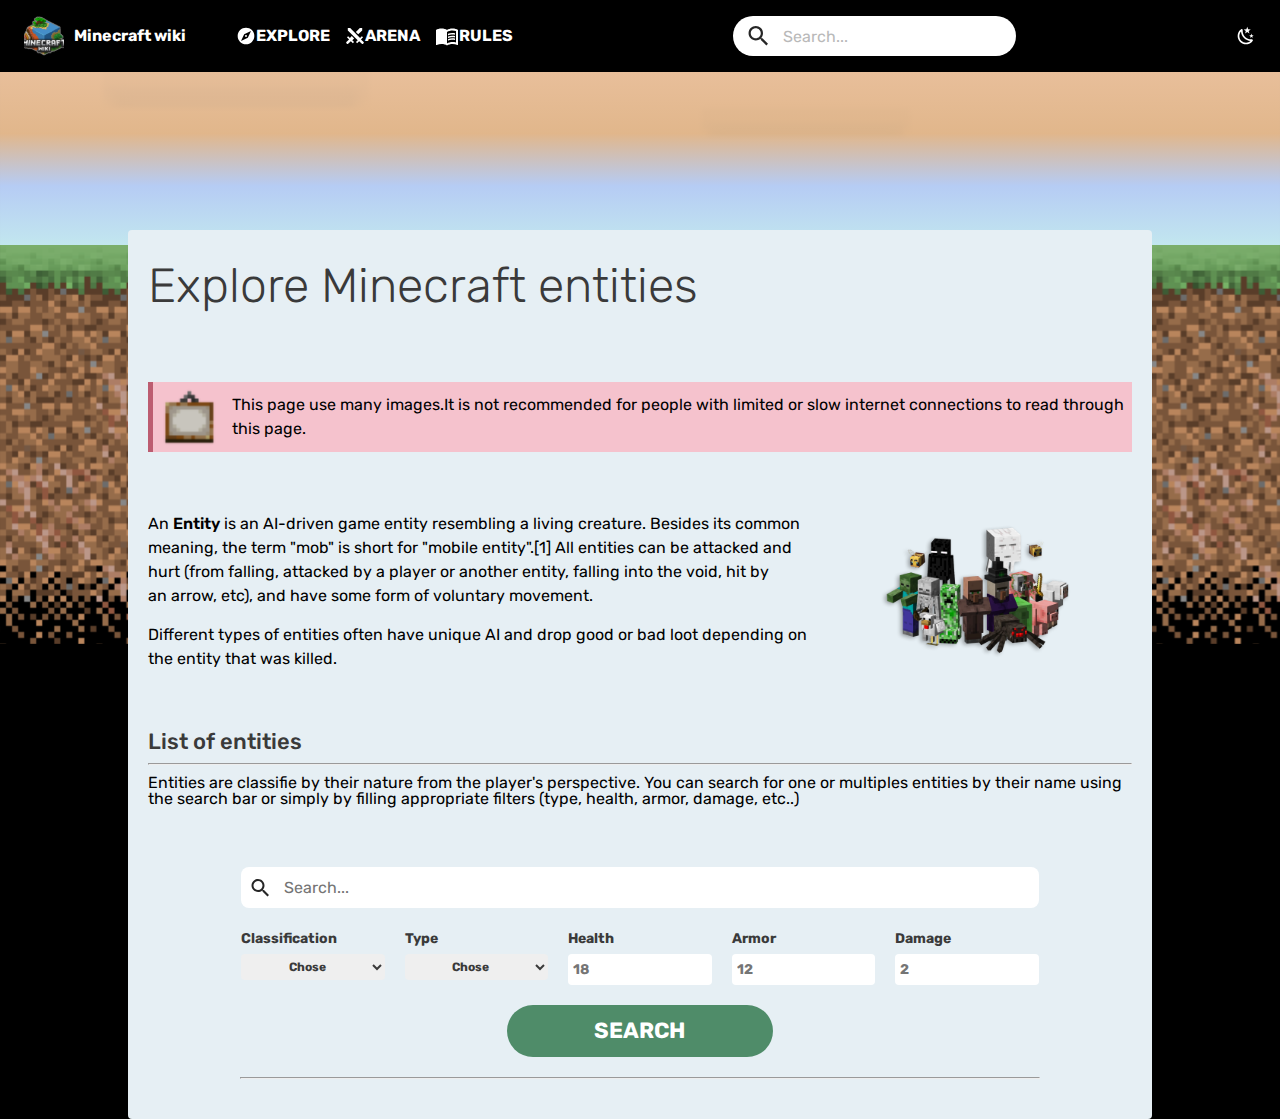
<file: index.html>
<!DOCTYPE html>
<html lang="FR-fr">
	<head>
		<meta charset="UTF-8" />
		<meta name="viewport" content="width=device-width, initial-scale=1.0" />
		<link rel="stylesheet" href="../style/normalize.css" />
		<link rel="stylesheet" href="../style/reset.css" />
		<link rel="stylesheet" href="../style/main.css" />
		<link rel="stylesheet" href="../style/rules.css" />
		<link rel="stylesheet" href="../style/renseignements.css" />

		<title>renseignement</title>
	</head>
	<body>
		<header>
			<nav>
				<div class="logo-nav-bar">
					<img
						class="logo-all"
						src="../assets/logo-mobile.svg"
						alt="logo-site-mincraft"
					/>
					<span class="title-logo"> Minecraft wiki </span>
					<div class="pages-nav">
						<ul>
							<li>
								<img src="/assets/compass.svg" alt="" /> <span>EXPLORE</span>
							</li>
							<li>
								<img src="/assets/sword-cross.svg" alt="" />
								<span>ARENA</span>
							</li>
							<li>
								<img src="/assets/book-open-variant.svg" alt="" />
								<span>RULES</span>
							</li>
						</ul>
					</div>
				</div>
				<div class="search-bar-nav">
					<img src="../assets/logo-search.svg" alt="logo-search-nav-bar" />
					<input
						type="text"
						name="text"
						id="input-text"
						placeholder="Search..."
					/>
				</div>
				<img
					id="menu-burger-mobile"
					class="menu-burger"
					src="../assets/logo-menu-burger.svg"
					alt="logo-menu-burger"
				/>
				<img
					class="logo-weather-night"
					src="../assets/weather-night.svg"
					alt="logo-menu-burger"
				/>
			</nav>
		</header>
		<main>
			<img class="bgd" src="../assets/background-cloud.svg" alt="" />
			<img
				class="bgd"
				class="bgd-dirt"
				src="../assets/background-dirt.svg"
				alt=""
			/>
			<img class="bgd-tab" src="../assets/background-cloud-tab.svg" alt="" />
			<img
				class="bgd-dirt-tab"
				src="../assets/background-dirt-tab.svg"
				alt=""
			/>
			<img class="bgd-pc" src="../assets/background-cloud-pc.svg" alt="" />
			<img class="bgd-dirt-pc" src="../assets/background-dirt-pc.svg" alt="" />
			<div class="box">
				<h1>Explore Minecraft entities</h1>
				<div class="tab-info">
					<img src="../assets/tableau.svg" alt="" />
					<p>
						<span>This page use many images.</span>It is not recommended for
						people with limited or slow internet connections to read through
						this page.
					</p>
				</div>
				<div class="sec-info-img-resp">
					<section class="sec-info">
						<p>
							An <span>Entity</span> is an AI-driven game entity resembling a
							living creature. Besides its common meaning, the term "mob" is
							short for "mobile entity".[1] All entities can be attacked and
							hurt (from falling, attacked by a player or another entity,
							falling into the void, hit by an arrow, etc), and have some form
							of voluntary movement.
						</p>
						<p>
							Different types of entities often have unique AI and drop good or
							bad loot depending on the entity that was killed.
						</p>
					</section>
					<img
						class="mobs-img"
						src="../assets/personnage-mincraft.svg"
						alt=""
					/>
				</div>
				<section class="sec-2">
					<h2>List of entities</h2>
					<hr />
					<span>
						Entities are classifie by their nature from the player's
						perspective. You can search for one or multiples entities by their
						name using the search bar or simply by filling appropriate filters
						(type, health, armor, damage, etc..)</span
					>
				</section>
				<section class="formulaire">
					<form action="for" class="form">
						<div class="search-bar">
							<img src="../assets/logo-search.svg" alt="logo-search-nav-bar" />
							<input
								type="text"
								name="text"
								class="input-tqt"
								id="input-text"
								placeholder="Search..."
							/>
						</div>
						<div class="class-type">
							<label class="label-select">
								Classification
								<select id="select" name="input">
									<option class="option" value="Chose">Chose</option>
									<option class="option" value="arthropod">arthropod</option>
									<option class="option" value="undead">undead</option>
									<option class="option" value="animal">animal</option>
									<option class="option" value="aquatic">aquatic</option>
									<option class="option" value="monster">monster</option>
								</select>
							</label>
							<label class="label-select">
								Type
								<select id="select5" name="input">
									<option value="Chose">Chose</option>
									<option value="passive">passive</option>
									<option value="neutral">neutral</option>
									<option value="hostile">hostile</option>
								</select>
							</label>
							<label class="label-select">
								Health
								<input
									class="inputform"
									type="number"
									name="nombre"
									id="numberheal"
									placeholder="18"
								/>
							</label>
							<label class="label-select">
								Armor
								<input
									class="inputform"
									type="number"
									name="nombre"
									id="numbrearmor"
									placeholder="12"
								/>
							</label>
							<label class="label-select">
								Damage
								<input
									class="inputform"
									type="number"
									name="nombre"
									id="numberdamage"
									placeholder="2"
								/>
							</label>
						</div>
					</form>
					<button id="search" class="search">SEARCH</button>
					<hr />
					<div class="grid-card"></div>
				</section>
			</div>
		</main>
		<script src="../javascript/index.js"></script>
		<script src="../javascript/renseignements.js"></script>
	</body>
</html>
</file>
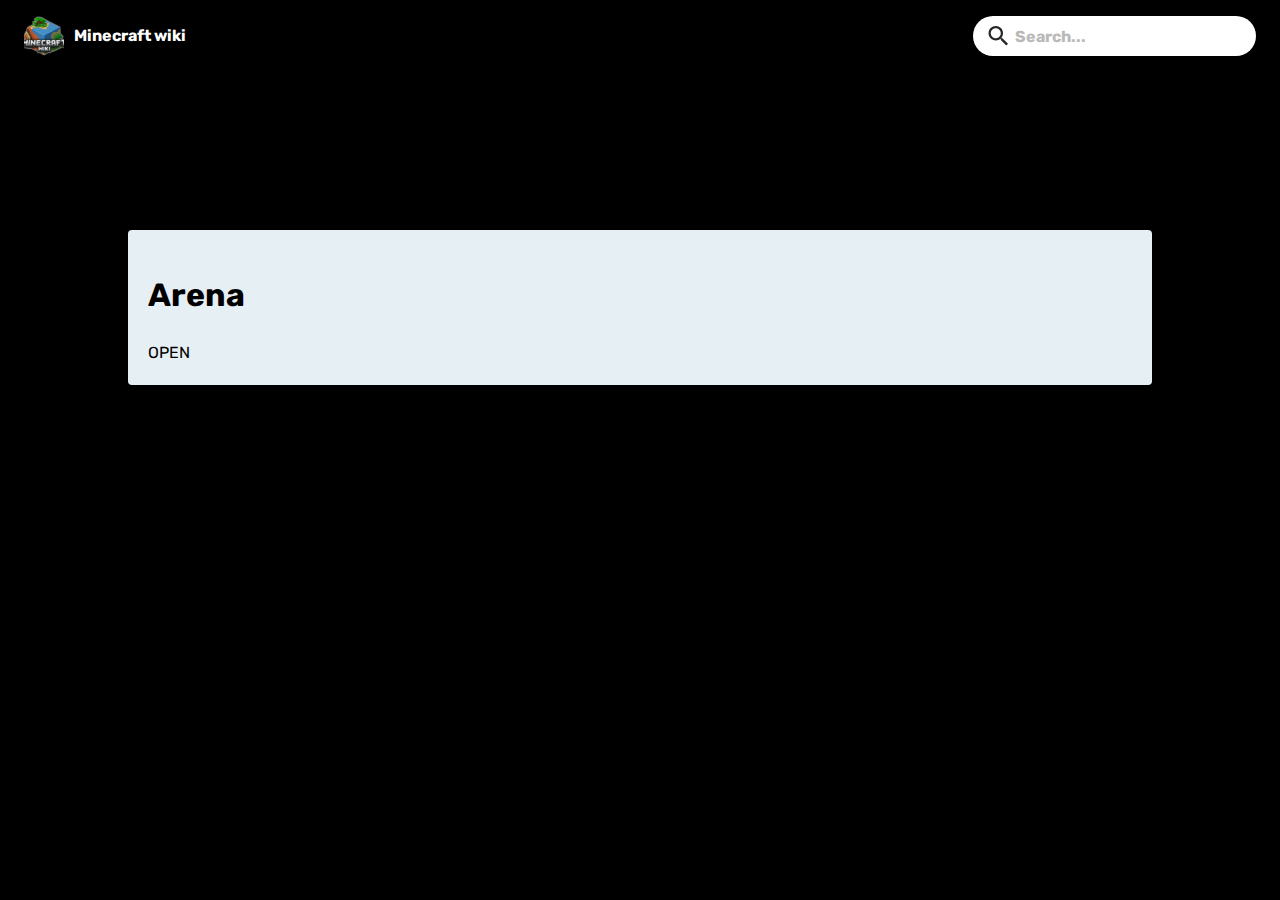
<file: html/arena.html>
<!DOCTYPE html>
<html lang="en">
	<head>
		<meta charset="UTF-8" />
		<meta name="viewport" content="width=device-width, initial-scale=1.0" />
		<link rel="stylesheet" href="../style/normalize.css" />
		<link rel="stylesheet" href="../style/reset.css" />
		<link rel="stylesheet" href="../style/main.css" />
		<link rel="stylesheet" href="../style/arena.css" />
		<title>Projet mincraft | EDEN SCHOOL</title>
	</head>
	<body>
		<header>
			<nav>
				<div class="logo-nav-bar">
					<img
						class="logo-all"
						src="../assets/logo-mobile.svg"
						alt="logo-site-mincraft"
					/>
					<span class="title-logo"> Minecraft wiki </span>
				</div>
				<div class="search-bar-nav">
					<img src="../assets/logo-search.svg" alt="logo-search-nav-bar" />
					<input
						type="text"
						name="text"
						id="input-text"
						placeholder="Search..."
					/>
				</div>
				<img
					id="menu-burger-mobile"
					class="menu-burger"
					src="../assets/logo-menu-burger.svg"
					alt="logo-menu-burger"
				/>
			</nav>
		</header>
		<main>
			<img class="bgd" src="../assets/background-cloud.svg" alt="" />
			<img class="bgd" src="../assets/background-dirt.svg" alt="" />
			<div class="box">
				<div class="statue-name">
					<h1>Arena</h1>
					<div class="statue-arena">
						<span class="statue-text">OPEN</span>
					</div>
				</div>
			</div>
		</main>
		<script src="../javascript/index.js"></script>
	</body>
</html>
</file>
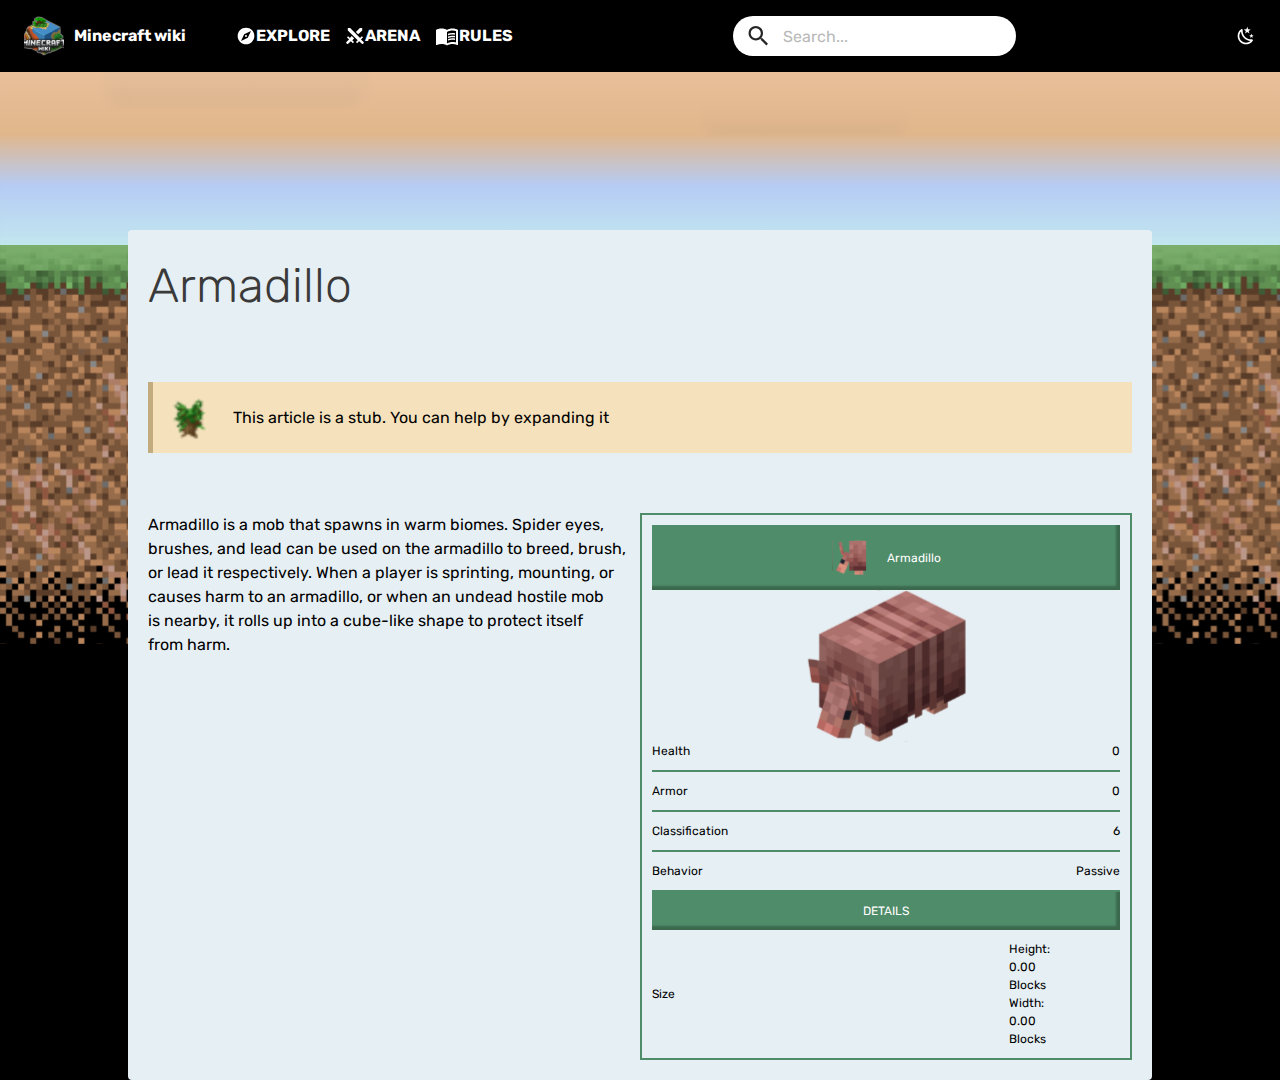
<file: html/pageanimals.html>
<!DOCTYPE html>
<html lang="FR-fr">
	<head>
		<meta charset="UTF-8" />
		<meta name="viewport" content="width=device-width, initial-scale=1.0" />
		<link rel="stylesheet" href="../style/normalize.css" />
		<link rel="stylesheet" href="../style/reset.css" />
		<link rel="stylesheet" href="../style/main.css" />
		<link rel="stylesheet" href="../style/rules.css" />
		<link rel="stylesheet" href="../style/renseignements.css" />
		<link rel="stylesheet" href="../style/pageanimals.css" />

		<title>renseignement</title>
	</head>
	<body>
		<header>
			<nav>
				<div class="logo-nav-bar">
					<img
						class="logo-all"
						src="../assets/logo-mobile.svg"
						alt="logo-site-mincraft"
					/>
					<span class="title-logo"> Minecraft wiki </span>
					<div class="pages-nav">
						<ul>
							<li>
								<img src="/assets/compass.svg" alt="" /> <span>EXPLORE</span>
							</li>
							<li>
								<img src="/assets/sword-cross.svg" alt="" />
								<span>ARENA</span>
							</li>
							<li>
								<img src="/assets/book-open-variant.svg" alt="" />
								<span>RULES</span>
							</li>
						</ul>
					</div>
				</div>
				<div class="search-bar-nav">
					<img src="../assets/logo-search.svg" alt="logo-search-nav-bar" />
					<input
						type="text"
						name="text"
						id="input-text"
						placeholder="Search..."
					/>
				</div>
				<img
					id="menu-burger-mobile"
					class="menu-burger"
					src="../assets/logo-menu-burger.svg"
					alt="logo-menu-burger"
				/>
				<img
					class="logo-weather-night"
					src="../assets/weather-night.svg"
					alt="logo-menu-burger"
				/>
			</nav>
		</header>
		<main>
			<img class="bgd" src="../assets/background-cloud.svg" alt="" />
			<img
				class="bgd"
				class="bgd-dirt"
				src="../assets/background-dirt.svg"
				alt=""
			/>
			<img class="bgd-tab" src="../assets/background-cloud-tab.svg" alt="" />
			<img
				class="bgd-dirt-tab"
				src="../assets/background-dirt-tab.svg"
				alt=""
			/>
			<img class="bgd-pc" src="../assets/background-cloud-pc.svg" alt="" />
			<img class="bgd-dirt-pc" src="../assets/background-dirt-pc.svg" alt="" />
			<div class="box">
				<h1 id="nameMob">Armadillo</h1>
				<div class="tab-info-yellow">
					<img src="../assets/stub-image (1).svg" alt="" />
					<p>
						<span>This article is a stub.</span> You can help by expanding it
					</p>
				</div>
				<div class="respMobSpecs">
					<p id="mobDescription">
						Armadillo is a mob that spawns in warm biomes. Spider eyes, brushes,
						and lead can be used on the armadillo to breed, brush, or lead it
						respectively. When a player is sprinting, mounting, or causes harm
						to an armadillo, or when an undead hostile mob is nearby, it rolls
						up into a cube-like shape to protect itself from harm.
					</p>
					<section class="mobSpecs">
						<div class="mobSpecsHeader">
							<img
								id="iconMob"
								src="../assets/Rectangle 14.svg"
								alt="mob icon"
							/>
							<span id="mob name">Armadillo</span>
						</div>
						<div class="mobSpecsMain">
							<img id="mobImg" src="../assets/mobImg.svg" alt="" />
							<div class="mobSpecsValues">
								<div>
									<span>Health</span>
									<div>
										<span>0</span>
									</div>
								</div>
								<hr />
								<div>
									<span>Armor</span>
									<div>
										<span>0</span>
									</div>
								</div>
								<hr />
								<div>
									<span>Classification</span>
									<div>
										<span>6</span>
									</div>
								</div>
								<hr />
								<div>
									<span>Behavior</span>
									<div>
										<span>Passive</span>
									</div>
								</div>
								<hr />
							</div>
						</div>
						<div class="mobSpecsFooter">
							<button>DETAILS</button>
							<div class="mobSpecsFooterDetails">
								<span>Size</span>
								<div>
									<p>Height: <span>0.00</span> Blocks</p>
									<p>Width: <span>0.00</span> Blocks</p>
								</div>
							</div>
						</div>
					</section>
				</div>
			</div>
		</main>
		<script src="../javascript/index.js"></script>
		<script src="../javascript/renseignements.js"></script>
	</body>
</html>
</file>
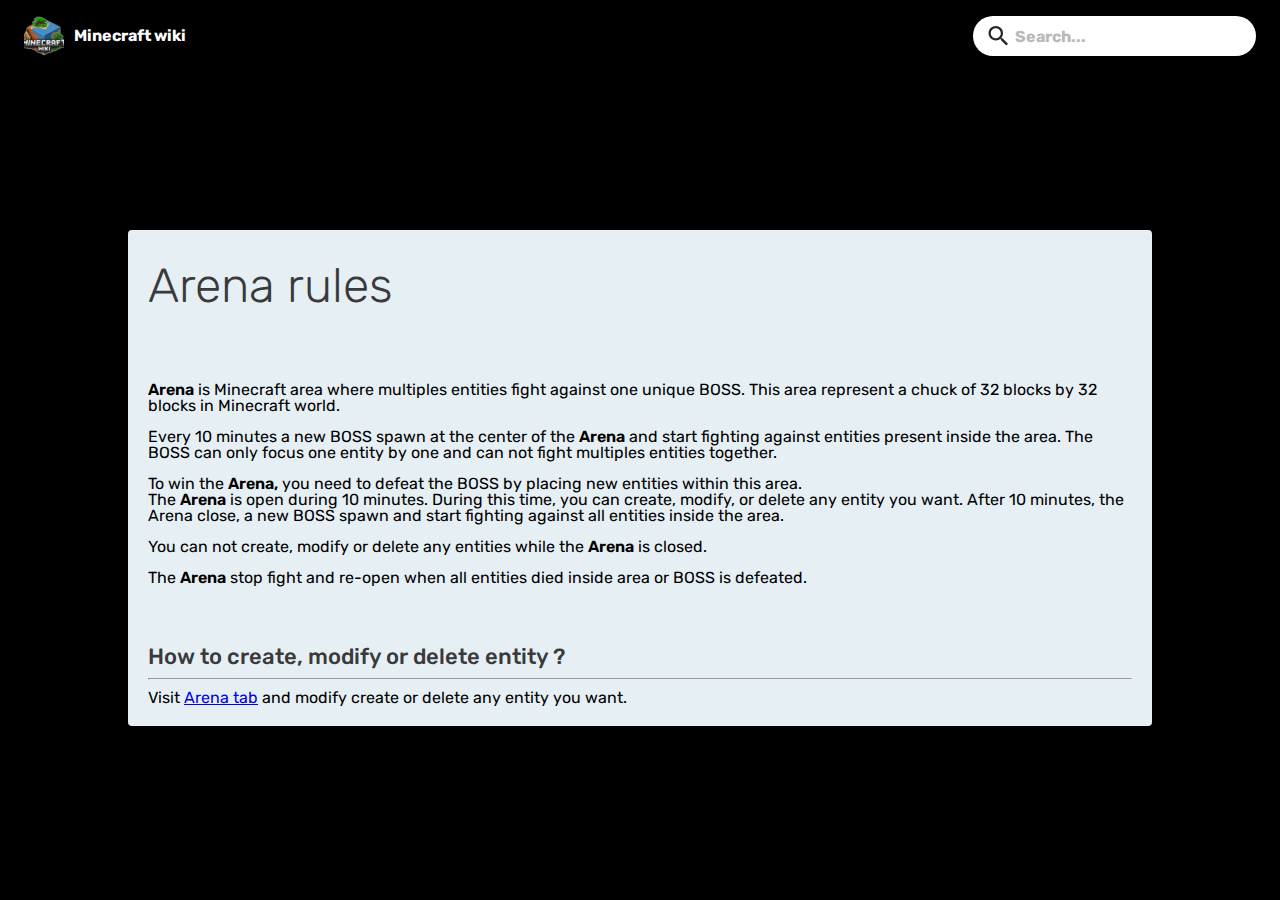
<file: html/rules.html>
<!DOCTYPE html>
<html lang="FR-fr">
	<head>
		<meta charset="UTF-8" />
		<meta name="viewport" content="width=device-width, initial-scale=1.0" />
		<link rel="stylesheet" href="../style/normalize.css" />
		<link rel="stylesheet" href="../style/reset.css" />
		<link rel="stylesheet" href="../style/main.css" />
		<link rel="stylesheet" href="../style/rules.css" />
		<title>rules</title>
	</head>
	<body>
		<header>
			<nav>
				<div class="logo-nav-bar">
					<img
						class="logo-all"
						src="../assets/logo-mobile.svg"
						alt="logo-site-mincraft"
					/>
					<span class="title-logo"> Minecraft wiki </span>
				</div>
				<div class="search-bar-nav">
					<img src="../assets/logo-search.svg" alt="logo-search-nav-bar" />
					<input
						type="text"
						name="text"
						id="input-text"
						placeholder="Search..."
					/>
				</div>
				<img
					id="menu-burger-mobile"
					class="menu-burger"
					src="../assets/logo-menu-burger.svg"
					alt="logo-menu-burger"
				/>
			</nav>
		</header>
		<main>
			<img class="bgd" src="../assets/background-cloud.svg" alt="" />
			<img
				class="bgd"
				class="bgd-dirt"
				src="../assets/background-dirt.svg"
				alt=""
			/>
			<div class="box">
				<h1>Arena rules</h1>
				<section class="sec-1">
					<div>
						<span>Arena</span> is Minecraft area where multiples entities fight
						against one unique BOSS. This area represent a chuck of 32 blocks by
						32 blocks in Minecraft world.
					</div>
					<div>
						Every 10 minutes a new BOSS spawn at the center of the
						<span>Arena</span> and start fighting against entities present
						inside the area. The BOSS can only focus one entity by one and can
						not fight multiples entities together.
					</div>
					<div>
						To win the <span>Arena,</span> you need to defeat the BOSS by
						placing new entities within this area. <br />
						The <span>Arena</span> is open during 10 minutes. During this time,
						you can create, modify, or delete any entity you want. After 10
						minutes, the Arena close, a new BOSS spawn and start fighting
						against all entities inside the area.
					</div>
					<div>
						You can not create, modify or delete any entities while the
						<span>Arena</span> is closed.
					</div>
					<div>
						The <span>Arena</span> stop fight and re-open when all entities died
						inside area or BOSS is defeated.
					</div>
				</section>
				<section class="sec-2">
					<h2>How to create, modify or delete entity ?</h2>
					<hr />
					<span
						>Visit <a href="../arena.html">Arena tab</a> and modify create or
						delete any entity you want.</span
					>
				</section>
			</div>
		</main>
		<script src="../javascript/index.js"></script>
	</body>
</html>
</file>
<file: style/main.css>
@import url("https://fonts.googleapis.com/css2?family=Antonio:wght@100..700&family=Atkinson+Hyperlegible:ital,wght@0,400;0,700;1,400;1,700&family=Barlow:ital,wght@0,100;0,200;0,300;0,400;0,500;0,600;0,700;0,800;0,900;1,100;1,200;1,300;1,400;1,500;1,600;1,700;1,800;1,900&family=Bayon&family=Chango&family=DM+Serif+Display:ital@0;1&family=Fira+Code:wght@300..700&family=Fraunces:ital,opsz,wght@0,9..144,100..900;1,9..144,100..900&family=Geologica:wght@100..900&family=Inconsolata:wght@200..900&family=Inter:ital,opsz,wght@0,14..32,100..900;1,14..32,100..900&family=JetBrains+Mono:ital,wght@0,100..800;1,100..800&family=Jua&family=Karla:ital,wght@0,200..800;1,200..800&family=Kavivanar&family=League+Spartan:wght@100..900&family=Martian+Mono:wght@100..800&family=Noto+Sans:ital,wght@0,100..900;1,100..900&family=Nunito:ital,wght@0,200..1000;1,200..1000&family=Outfit:wght@100..900&family=Pixelify+Sans:wght@400..700&family=Playfair+Display:ital,wght@0,400..900;1,400..900&family=Poppins:ital,wght@0,100;0,200;0,300;0,400;0,500;0,600;0,700;0,800;0,900;1,100;1,200;1,300;1,400;1,500;1,600;1,700;1,800;1,900&family=Public+Sans:ital,wght@0,100..900;1,100..900&family=Red+Hat+Text:ital,wght@0,300..700;1,300..700&family=Roboto:ital,wght@0,100;0,300;0,400;0,500;0,700;0,900;1,100;1,300;1,400;1,500;1,700;1,900&family=Rubik:ital,wght@0,300..900;1,300..900&family=Space+Grotesk:wght@300..700&family=Space+Mono:ital,wght@0,400;0,700;1,400;1,700&display=swap");

body {
  position: relative;
  background: center/cover url(../assets/background-image-nav.svg);
  font-family: "Rubik", sans-serif;
  height: 100vh;
}

.bgd {
  width: 100%;
}

.activeburger {
  overflow: hidden;
}

.menuburger {
  position: relative;
  height: 100%;
  position: absolute;
  top: 0;
  bottom: 0;
  left: 0;
  right: 0;
  display: flex;
  justify-content: center;
  align-items: center;
  z-index: 10;
  background-color: #3a3a3af2;
  opacity: 95%;
}

.close-menu {
  position: absolute;
  top: 9px;
  right: 10px;
}

.mid-element {
  display: flex;
  flex-direction: column;
  align-items: start;
  gap: 15px;
  justify-content: space-between;
}

.menu-burger-item {
  display: flex;
  align-items: center;
  gap: 20px;
}

.menu-burger-item img {
  width: 20%;
}

.text-burger {
  font-weight: 600;
  font-size: 28px;
  line-height: 100%;
  letter-spacing: 0%;
  text-align: center;
  vertical-align: middle;
  color: white;
  text-decoration: none;
}

nav {
  padding: 16px 24px;
  display: flex;
  flex-direction: row;
  justify-content: space-between;
}

.logo-all {
  cursor: pointer;
}

.background-nav-bar {
  width: 100%;
  height: 100%;
}

.box {
  display: flex;
  flex-direction: column;
  gap: 20px;
  position: absolute;
  background-color: #e6eff4;
  top: 230px;
  width: 80%;
  border-radius: 4px;
  padding: 20px;
}

.logo-nav-bar {
  display: flex;
  align-items: center;
  color: white;
  font-family: Rubik;
  font-weight: 700;
  font-size: 16px;
  line-height: 100%;
  letter-spacing: 0%;
  gap: 10px;
}

.search-bar-nav {
  width: 35%;
  display: flex;
  align-items: center;
  background-color: white;
  border-radius: 999px;
  padding: 5px;
  gap: 5px;
  justify-content: center;
}
.search-bar-nav img {
  width: 20px;
  height: 20px;
}

.search-bar-nav input {
  width: 70%;
  border: none;
  outline: none;
  font-weight: 700;
  opacity: 0.5;
  font-size: 16px;
  line-height: 100%;
  letter-spacing: 0%;

  text-align: start;
  vertical-align: middle;
  color: black;
}

.search-bar-nav input:focus {
  outline: none;
  opacity: 1;
}

.pages-nav ul {
  display: none;
}

.logo-weather-night {
  display: none;
}

.bgd-tab {
  display: none;
}

.bgd-dirt-tab {
  display: none;
}

.bgd-pc {
  display: none;
}

.bgd-dirt-pc {
  display: none;
}

@media screen and (min-width: 700px) {
  .pages-nav ul {
    display: flex;
    gap: 15px;
  }

  .pages-nav ul li {
    display: flex;
    justify-content: center;
    align-items: center;
    font-size: 16px;
  }

  .pages-nav ul li img {
    width: 30%;
  }

  .pages-nav {
    display: flex;
    color: white;
  }

  .search-bar-nav input {
    width: 50%;
  }

  .menu-burger {
    display: none;
  }

  .logo-weather-night {
    display: block;
  }

  .search-bar-nav {
    width: 23%;
    justify-content: start;
    padding-left: 15px;
  }

  .bgd {
    display: none;
  }

  .bgd-tab {
    display: block;
    width: 100%;
  }

  .bgd-dirt-tab {
    display: block;
    width: 100%;
  }

  .sec-info-img-resp {
    display: flex;
  }
}

@media screen and (min-width: 1440px) {
  .bgd-tab {
    display: none;
  }

  .bgd-dirt-tab {
    display: none;
  }
  .bgd-pc {
    display: block;
    width: 100%;
  }

  .bgd-dirt-pc {
    display: block;
    width: 100%;
  }

  .box {
    position: relative;
    top: -200px;
  }

  main {
    position: absolute;
  }
}
</file>
<file: style/rules.css>
main {
	display: flex;
	flex-direction: column;
	justify-content: center;
	align-items: center;
}

.bgd-dirt {
	position: relative;
}

.box {
	display: flex;
	flex-direction: column;
	gap: 60px;
}

.box h1 {
	font-weight: 300;
	font-size: 48px;
	color: #3a3a3a;
	margin: 0;
}

.box .sec-1 {
	display: flex;
	flex-direction: column;
	gap: 15px;
}

.box .sec-1 div {
	font-weight: 400;
	font-weight: 16px;
	line-height: 100%;
	letter-spacing: 0%;
}

.box .sec-1 div span {
	font-weight: 600;
}

.sec-2 {
	display: flex;
	flex-direction: column;
	gap: 10px;
}

.sec-2 h2 {
	font-weight: 500;
	font-size: 22px;
	color: #3a3a3a;
	line-height: 100%;
	letter-spacing: 0%;
}

.sec-2 span {
	font-weight: 400;
	font-weight: 16px;
	line-height: 100%;
	letter-spacing: 0%;
}
</file>
<file: style/renseignements.css>
.tab-info {
	display: flex;
	align-items: center;
	gap: 15px;
	background-color: #f5c2cd;
	border-left: solid 5px #bc5c70;
	padding: 5px;
}

.tab-info-yellow {
	display: flex;
	align-items: center;
	gap: 15px;
	background-color: #f5e2bc;
	border-left: solid 5px #c2ac7f;
	padding: 5px;
}

.sec-info {
	display: flex;
	flex-direction: column;
	gap: 15px;
}

.sec-info p span {
	font-weight: 600;
}
h1 {
	line-height: 10°+09856230%;
}

.class-type {
	display: grid;
	grid-template-columns: repeat(2, 1fr);
	grid-gap: 20px;
}

.form {
	display: flex;
	flex-direction: column;
	gap: 20px;
	align-items: center;
	margin-left: auto;
	margin-right: auto;
}

.inputform {
	width: 100%;
}

.search-bar {
	width: 100%;
	display: flex;
	align-items: center;
	background-color: white;
	border-radius: 8px;
	justify-content: space-between;
	padding: 10px;
	gap: 5px;
}

#input-text {
	width: 100%;
	height: 100%;
	border: none;
	outline: none;
	background-color: white;
	border-radius: 10px;
	padding-left: 10px;
	font-size: 16px;
	font-weight: 400;
	line-height: 100%;
	letter-spacing: 0%;
	color: #dbdbdb;
}

.inputform {
	border: none;
	padding: 5px;
	border-radius: 4px;
}

.inputform:focus {
	outline: none;
}

#input-text:focus {
	outline: none;
	color: black;
	opacity: 1;
}

.label-select {
	display: flex;
	flex-direction: column;
	gap: 5px;
	color: #3a3a3a;
	font-size: 14px;
	line-height: auto;
	font-weight: bold;
}

#select {
	border-radius: 4px;
	border: none;
	color: #3a3a3a;
	font-weight: 700;
	font-size: 12px;
	line-height: 100%;
	letter-spacing: 0%;
	text-align: center;
	vertical-align: middle;
	padding: 5px;
}

#select5 {
	border-radius: 4px;
	border: none;
	color: #3a3a3a;
	font-weight: 700;
	font-size: 12px;
	line-height: 100%;
	letter-spacing: 0%;
	text-align: center;
	vertical-align: middle;
	padding: 5px;
}
#select5:focus {
	outline: none;
}

.formulaire {
	display: flex;
	flex-direction: column;
	gap: 20px;
	align-items: center;
	margin-left: auto;
	margin-right: auto;
}

.search {
	background-color: #4f8c69;
	color: #ffffff;
	font-weight: 700;
	font-size: 22px;
	line-height: 100%;
	letter-spacing: 0%;
	text-align: center;
	vertical-align: middle;
	width: 65%;
	border-radius: 999px;
	padding: 15px;
	border: none;
}

.formulaire hr {
	width: 90%;
	height: 20%;
}

@media screen and (min-width: 850px) {
	.class-type {
		grid-template-columns: repeat(5, 1fr);
	}

	.search {
		width: 30%;
	}

	.formulaire {
		width: 100%;
	}
}

@media screen and (max-width: 1650px) {
	.form {
		width: 90%;
	}

	.formulaire {
		width: 90%;
	}
}

.grid-card {
	display: grid;
	grid-template-columns: repeat(2, 1fr);
	grid-gap: 20px;
}
</file>
<file: style/arena.css>
main {
	display: flex;
	flex-direction: column;
	justify-content: center;
	align-items: center;
}
</file>
<file: style/pageanimals.css>
.mobSpecs {
	border: solid 2px #4f8c69;
	padding: 10px;
	font-size: 12px;
}

.mobSpecsHeader {
	background-color: #4f8c69;
	color: white;
	display: flex;
	justify-content: space-around;
	justify-content: center;
	gap: 20px;
	padding: 15px;
	box-shadow: -4px -4px 2px 0px #00000040 inset;
}
.mobSpecsHeader span {
	align-content: center;
	text-shadow: 2px 2px 2px 0px #00000080;
}

.mobSpecsMain img {
	margin: auto;
}

.mobSpecsValues {
	display: flex;
	gap: 10px;
	flex-direction: column;
}

.mobSpecsValues div {
	display: flex;
	justify-content: space-between;
}

.mobSpecsValues hr {
	border: solid 1px #4f8c69;
}

.mobSpecsFooter button {
	background-color: #4f8c69;
	color: white;
	padding: 10px;
	box-shadow: -4px -4px 2px 0px #00000040 inset;
	width: 100%;
	border: none;
}

.mobSpecsFooterDetails {
	display: flex;
	justify-content: space-between;
	margin-top: 10px;
}
.mobSpecsFooterDetails span {
	align-content: center;
}

@media screen and (min-width: 850px) {
	.respMobSpecs {
		display: flex;
		justify-content: space-between;
		width: 100%;
	}

	.respMobSpecs p {
		width: 50%;
	}

	.mobSpecs {
		width: 50%;
	}
}

@media screen and (min-width: 1440px) {
	.respMobSpecs {
		display: flex;
		justify-content: space-between;
		width: 100%;
	}

	.respMobSpecs p {
		width: 75%;
	}

	.mobSpecs {
		width: 25%;
	}
}
</file>
